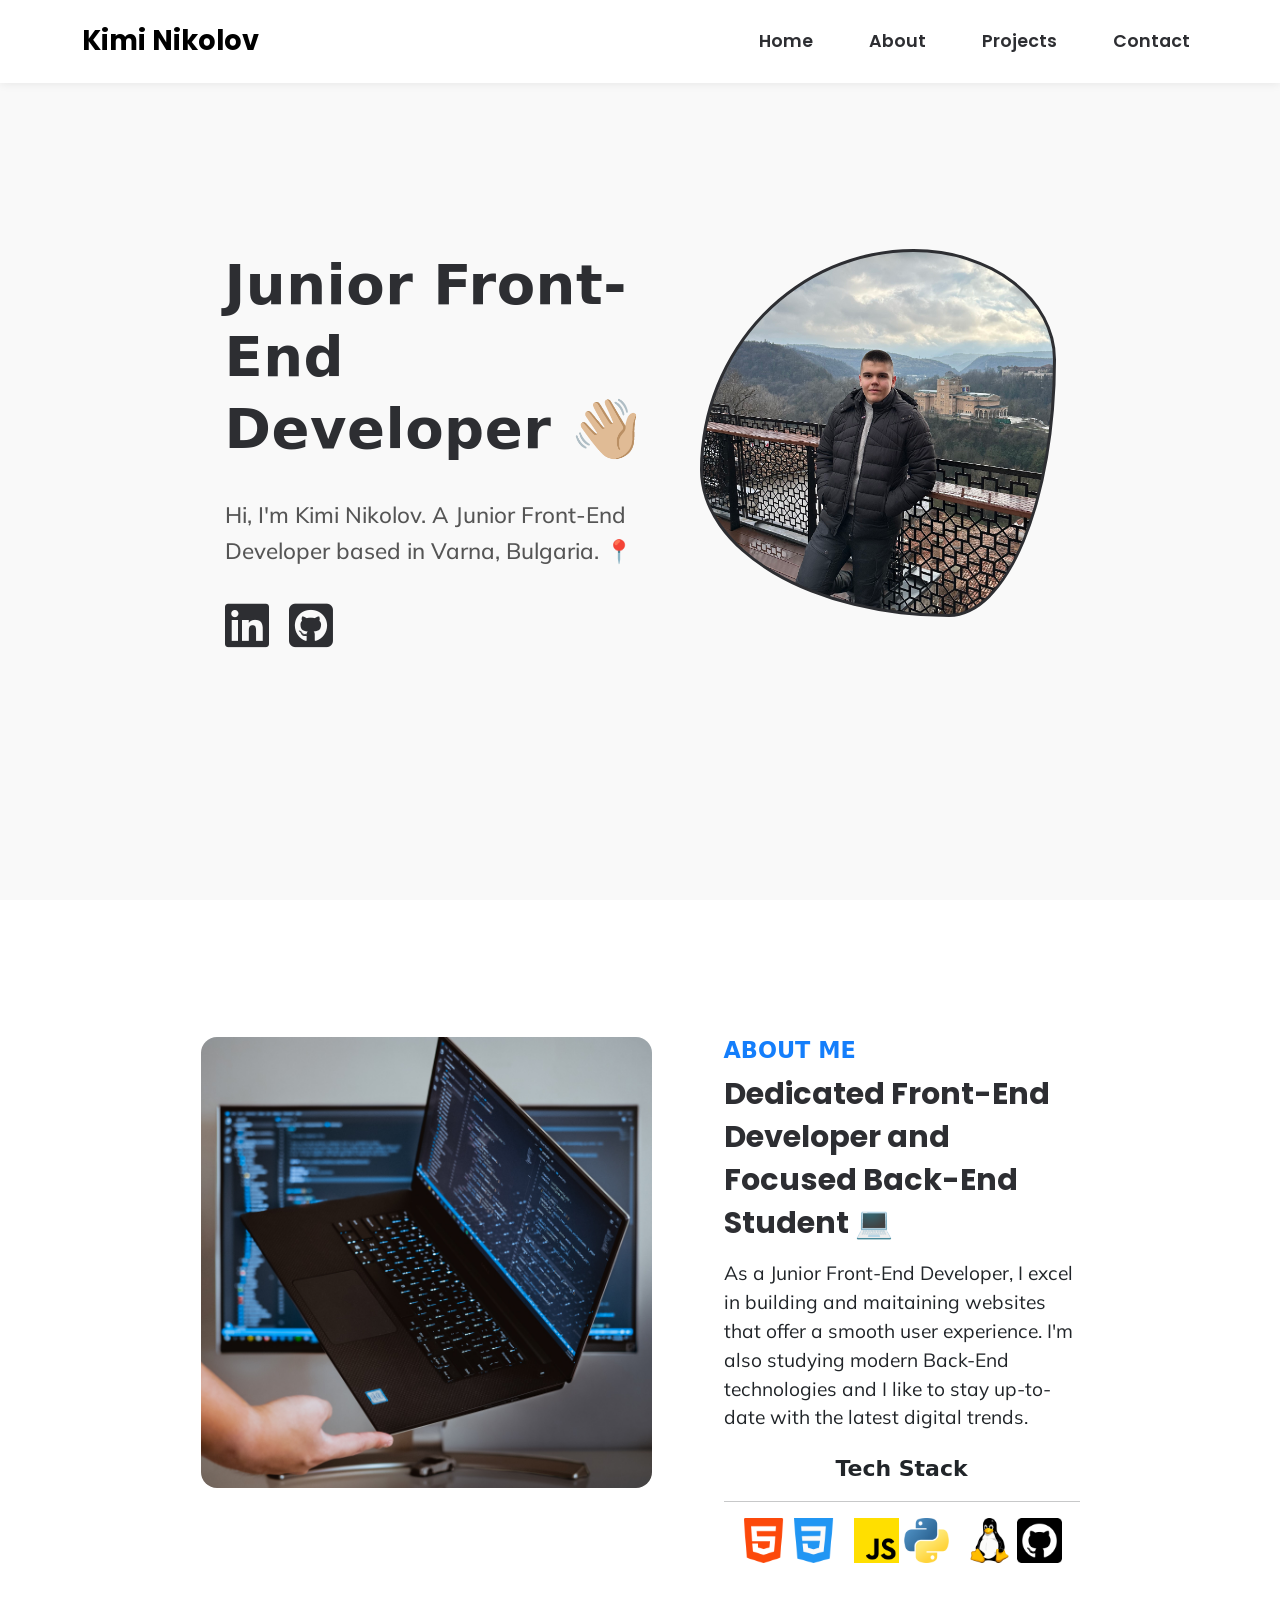
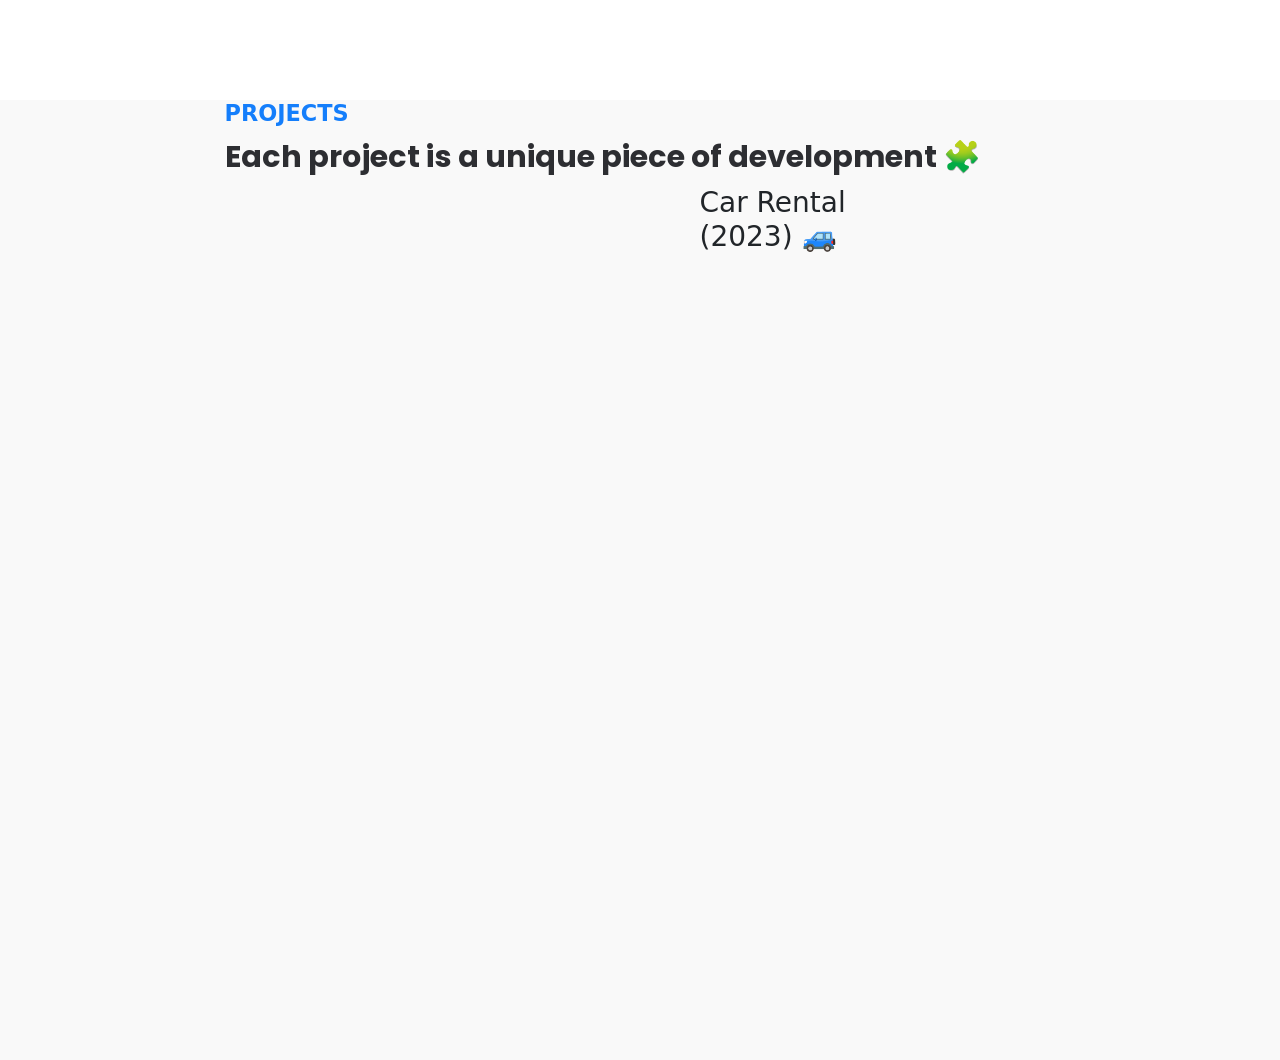
<file: personal-website/index.html>
<!DOCTYPE html>
<html lang="en">
<head>
    <meta charset="UTF-8">
    <meta name="viewport" content="width=device-width, initial-scale=1.0">
    <link href="https://cdn.jsdelivr.net/npm/bootstrap@5.0.2/dist/css/bootstrap.min.css" rel="stylesheet" integrity="sha384-EVSTQN3/azprG1Anm3QDgpJLIm9Nao0Yz1ztcQTwFspd3yD65VohhpuuCOmLASjC" crossorigin="anonymous">
    <link rel="stylesheet" href="https://cdnjs.cloudflare.com/ajax/libs/font-awesome/6.5.1/css/all.min.css" integrity="sha512-DTOQO9RWCH3ppGqcWaEA1BIZOC6xxalwEsw9c2QQeAIftl+Vegovlnee1c9QX4TctnWMn13TZye+giMm8e2LwA==" crossorigin="anonymous" referrerpolicy="no-referrer" />
    
    <link rel="icon" type="image/x-icon" href="assets/favicons/favicon.ico">
    <!-- Linking CSS -->
    <link rel="stylesheet" href="navbar.css">
    <link rel="stylesheet" href="home.css">
    <link rel="stylesheet" href="about.css">
    <link rel="stylesheet" href="projects.css">

    <title>Kimi Nikolov</title>
</head>
<body>

    <!-- Navigation -->
    <nav class="navbar navbar-expand-md p-3 fixed-top">
        <div class="container">
            <a href="#home" class="navbar-brand"><span class="fw-bold">Kimi Nikolov</span></a>
        
            <button class="navbar-toggler" type="button" data-bs-toggle="collapse" data-bs-target="#main-nav" aria-controls="main-nav" aria-expanded="false" aria-label="Toggle navigation">
                <i class="fa-solid fa-bars"></i>
            </button>

            <div class="collapse navbar-collapse justify-content-end align-center" id="main-nav">
                <ul class="navbar-nav d-flex">
                    <li class="nav-item">
                        <a href="#home" class="nav-link">Home</a>
                    </li>
                    <li class="nav-item">
                        <a href="#about" class="nav-link">About</a>
                    </li>
                    <li class="nav-item">
                        <a href="#projects" class="nav-link">Projects</a>
                    </li>
                    <li class="nav-item">
                        <a href="#contact" class="nav-link">Contact</a>
                    </li>
                </ul>
            </div>
        </div>
    </nav>

    <!-- Home -->
    <section id="home">
        <div class="container">
            <div class="row justify-content-center">
                <div class="col-xl-5">
                    <div class="hero-text">
                        <h1 class="hero-title display-4">Junior Front-End Developer 👋🏼</h1>
                        <p class="information">Hi, I'm Kimi Nikolov. A Junior Front-End Developer based in Varna, Bulgaria. 📍</p>
                        
                        <div class="icons">
                            <a href="https://bg.linkedin.com/in/kimi-nikolov-1a9145205?original_referer=https%3A%2F%2Fwww.google.com%2F" target="_blank"><i id="linkedin" class="fa-brands fa-linkedin"></i></a>
                            <a href="https://github.com/kimin8" target="_blank"><i id="github" class="fa-brands fa-square-github"></i></a>
                        </div>
                    </div>
                </div>
    
                <div class="col-lg-4 d-flex justify-content-center">
                    <div class="blob"></div>
                </div>
            </div>
        </div>
    </section>

    <!-- About -->
    <section id="about">
        <div class="container">
            <div class="row justify-content-center">
                <div class="col-xl-5">
                    <img src="assets/about-picture.jpg" class="about-picture img-fluid" alt="laptop">
                </div>

                <div class="col-xl-4">
                    <h4 class="about-me">ABOUT ME</h4>
    
                    <h3 class="about-title">Dedicated Front-End Developer and Focused Back-End Student 💻</h3>
    
                    <p class="information-about-me">
                        As a Junior Front-End Developer, I excel in building and maitaining websites that offer a smooth user experience. I'm also studying modern Back-End technologies and I like to stay up-to-date with the latest digital trends.
                    </p>

                    <div class="stack-container">
                        <p class="tech-stack">Tech Stack</p>
                        <hr>
                        <div class="stack">
                            <div class="first-group">
                                <img src="assets/html-5.png" alt="html">
                                <img src="assets/css-3.png" alt="css">
                            </div>
    
                            <div class="second-group">
                                <img src="assets/js.png" alt="js">
                                <img src="assets/python.png" alt="python">
                            </div>
    
                            <div class="third-group">
                                <img src="assets/linux.png" alt="linux">
                                <img src="assets/github.png" alt="github">
                            </div>
                        </div>
                    </div>

                </div>
            </div>
        </div>
    </section>

    <!-- Projects -->
    <section id="projects">
        <div class="container">
            <div class="row justify-content-center">
                <div class="col-9">
                    <h4 class="projects-title">PROJECTS</h4>
                </div>
            </div>

            <div class="row justify-content-center">
                <div class="col-9">
                    <h4 class="projects-heading">Each project is a unique piece of development 🧩</h4>
                </div>
            </div>

            <div class="row justify-content-center">
                <div class="col-3">
                    <!-- <img alt="Car-Rental" class="project-image"> -->
                </div>

                <div class="col-2">
                    <h3 class="project-name">Car Rental (2023) 🚙</h3>
                </div>
            </div>
        </div>
    </section>


    <script src="https://cdn.jsdelivr.net/npm/bootstrap@5.0.2/dist/js/bootstrap.bundle.min.js" integrity="sha384-MrcW6ZMFYlzcLA8Nl+NtUVF0sA7MsXsP1UyJoMp4YLEuNSfAP+JcXn/tWtIaxVXM" crossorigin="anonymous"></script>
</body>
</html>
</file>
<file: personal-website/navbar.css>
@import url('https://fonts.googleapis.com/css2?family=Mulish:ital,wght@0,200;0,300;0,400;0,500;0,600;0,700;0,800;0,900;0,1000;1,200;1,300;1,400;1,500;1,600;1,700;1,800;1,900;1,1000&family=Poppins:ital,wght@0,100;0,200;0,300;0,400;0,500;0,600;0,700;0,800;0,900;1,100;1,200;1,300;1,400;1,500;1,600;1,700;1,800;1,900&display=swap');
@import url(variables.css);

nav {
    background-color: #fff;
    box-shadow: 0 0 10px rgba(0,0,0,.09);
}

.navbar-nav {
    gap: 40px;
}

.navbar-brand > span {
    color: black;
    font-size: 1.7rem;
    font-family: 'Poppins', sans-serif;
}

.nav-link {
    color: #2d2e32;
    font-weight: 600;
    font-size: 1.1rem;
    font-family: 'Poppins', sans-serif;
}

.nav-link:hover {
    color: #147efb;
}

@media (max-width: 767px) {
    .navbar-nav {
        gap: 0px;
    }
}
</file>
<file: personal-website/home.css>
@import url('https://fonts.googleapis.com/css2?family=Mulish:ital,wght@0,200;0,300;0,400;0,500;0,600;0,700;0,800;0,900;0,1000;1,200;1,300;1,400;1,500;1,600;1,700;1,800;1,900;1,1000&family=Poppins:ital,wght@0,100;0,200;0,300;0,400;0,500;0,600;0,700;0,800;0,900;1,100;1,200;1,300;1,400;1,500;1,600;1,700;1,800;1,900&display=swap');
@import url(variables.css);

:root {
    --primary: #147efb;
    --secondary: #2d2e32;
    --info: #555;
    --bg-color-1: #f9f9f9;
}

#home {
    height: 100vh;
    position: relative;
    display: flex;
    flex-direction: column;
    width: 100%;
    align-items: center;
    justify-content: center;
    background-color: var(--bg-color-1);
}

.hero-text {
    display: flex;
    flex-direction: column;
    gap: 1rem;
}

.hero-title {
    letter-spacing: 0.5px;
    color: var(--secondary);
    line-height: 4.5rem;
    font-weight: 700;
    margin-bottom: 1rem;
}

.information {
    color: var(--info);
    font-family: 'Mulish', sans-serif;
    font-size: 1.4rem;
    font-weight: 500;
    line-height: 1.6;
}

#main-photo {
    width: 200px;
    border-radius: 100%;
}

.icons {
    display: flex;
    gap: 20px;
}

#linkedin, #github {
    color: var(--secondary);
    font-size: 50px;
}

#linkedin:hover, #github:hover {
    color: var(--primary);
    cursor: pointer;
}

@keyframes changeShape {
    0% {
        border-radius: 60% 40% 30% 70%/60% 30% 70% 40%;
    }

    50% {
        border-radius: 30% 60% 70% 40%/50% 60% 30% 60%;
    }

    100% {
        border-radius: 60% 40% 30% 70%/60% 30% 70% 40%;
    }
}

.blob {
    animation: changeShape 5s ease-in-out infinite;
    background-image: url(assets/home-picture.jpg);
    background-position: 90%;
    background-repeat: no-repeat;
    background-size: cover;
    border: 3px solid transparent;
    border-radius: 60% 40% 30% 70%/60% 30% 70% 40%;
    height: 23rem;
    position: relative;
    transition: all 1s ease-in-out;
    width: 23rem;
    border: 3px solid var(--secondary);
}

.colored {
    color: #9be289;
}

@media (max-width: 1209px) {
    .hero-text {
        align-items: center;
    }

    #home > div:nth-child(1) > div:nth-child(1) {
        display: flex;
        flex-direction: column-reverse;
        align-items: center;
    }

    .hero-title, .information {
        text-align: center;
    }

    .hero-title {
        line-height: 4rem;
    }

    .icons {
        justify-content: center;
    }

    .blob {
        margin-bottom: 2rem;
    }
}

@media (max-width: 990px) {
    .blob {
        width: 20rem;
        height: 20rem;
        margin-bottom: 2rem;
    }
}

@media (max-width: 1200px) {
    .hero-text {
        width: 32rem;
    }

    #home > div:nth-child(1) > div:nth-child(1) > div:nth-child(1) {
        display: flex;
        justify-content: center;
    }
}
</file>
<file: personal-website/about.css>
@import url('https://fonts.googleapis.com/css2?family=Mulish:ital,wght@0,200;0,300;0,400;0,500;0,600;0,700;0,800;0,900;0,1000;1,200;1,300;1,400;1,500;1,600;1,700;1,800;1,900;1,1000&family=Poppins:ital,wght@0,100;0,200;0,300;0,400;0,500;0,600;0,700;0,800;0,900;1,100;1,200;1,300;1,400;1,500;1,600;1,700;1,800;1,900&display=swap');

:root {
    --primary: #147efb;
    --secondary: #2d2e32;
    --info: #555;
    --bg-color-1: #f9f9f9;
}

#about {
    height: 50rem;
    display: flex;
    flex-direction: column;
    width: 100%;
    align-items: center;
    justify-content: center;
    background-color: #fff;
}

.about-picture {
    width: 29rem;
    border-radius: 1rem;
}

.about-me {
    color: var(--primary);
    font-size: 1.4rem;
    font-weight: 800;
}

.about-title {
    font-size: 1.9rem;
    line-height: 2.7rem;
    font-weight: 700;
    font-family: 'Poppins', sans-serif;
    color: var(--secondary);
}

.information-about-me {
    font-size: 1.2rem;
    margin-top: 15px;
    font-family: 'Mulish', sans-serif;
}

.tech-stack {
    font-size: 22px;
    font-weight: 600;
    margin-top: 20px;
    text-align: center;
}

.col-4 > hr:nth-child(5) {
    width: 100%;
    height: 3px;
    border: 1px solid black;
    color: black;
}

.stack {
    margin-top: 1rem;
}

.stack > div > img {
    width: 45px;
    height: 45px;
}

.stack {
    width: 100%;
    display: flex;
    justify-content: space-evenly;
    align-items: center;
}

.stack > div:hover {
    margin-top: -1.1rem;
    transition: all 0.3s ease-in-out;
}

@media (max-width: 1199px) {
    #about > div:nth-child(1) > div:nth-child(1) {
        display: flex;
        flex-direction: column;
        align-items: center;
    }

    #about {
        height: 67rem;
    }

    .about-picture {
        width: 25rem;
        margin-bottom: 3rem;
    }

    #about > div:nth-child(1) > div:nth-child(1) > .col-xl-5 {
        display: flex;
        justify-content: center;
    }

    .about-title, .information-about-me, .about-me {
        text-align: center;
    }

    #about > div:nth-child(1) > div:nth-child(1) > .col-xl-4 {
        display: flex;
        flex-direction: column;
        gap: .4rem;
    } 

}

@media only screen and (min-width: 1140px) and (max-width: 1400px) {
    #about > div:nth-child(1) > div:nth-child(1) > .col-xl-5 {
        margin-right: 3rem;
    }
}

@media only screen and (min-width: 992px) and (max-width: 1199px) {
    #about > div:nth-child(1) > div:nth-child(1) > .col-xl-4 {
        width: 45rem;
    }
}

@media (max-width: 766px) {
    #about > div:nth-child(1) > div:nth-child(1) > .col-xl-4 {
        width: 32rem;
    }

    #about {
        height: 67rem;
    }
}
</file>
<file: personal-website/projects.css>
@import url('https://fonts.googleapis.com/css2?family=Mulish:ital,wght@0,200;0,300;0,400;0,500;0,600;0,700;0,800;0,900;0,1000;1,200;1,300;1,400;1,500;1,600;1,700;1,800;1,900;1,1000&family=Poppins:ital,wght@0,100;0,200;0,300;0,400;0,500;0,600;0,700;0,800;0,900;1,100;1,200;1,300;1,400;1,500;1,600;1,700;1,800;1,900&display=swap');

:root {
    --primary: #147efb;
    --secondary: #2d2e32;
    --info: #555;
    --bg-color-1: #f9f9f9;
}

#projects {
    height: 60rem;
    background-color: var(--bg-color-1);
}

.projects-title {
    color: var(--primary);
    font-size: 1.4rem;
    font-weight: 800;
}

.projects-heading {
    font-size: 1.9rem;
    line-height: 2.7rem;
    font-weight: 700;
    font-family: 'Poppins', sans-serif;
    color: var(--secondary);
}
</file>
